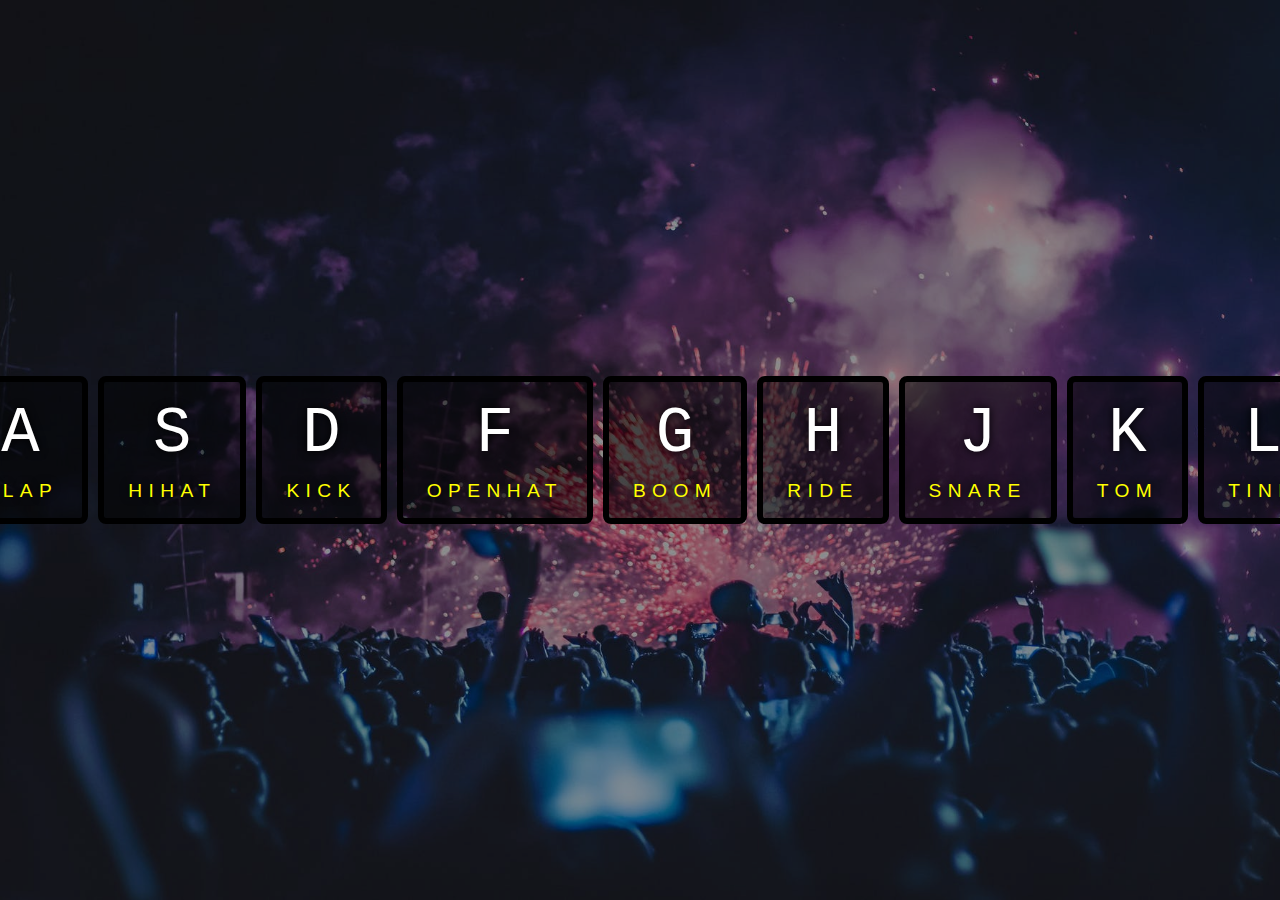
<file: band sounds/index.html>
<!DOCTYPE html>
<html lang="en">
  <head>
    <meta charset="UTF-8" />
    <meta name="viewport" content="width=device-width, initial-scale=1.0" />
    <title>Document</title>
    <link rel="stylesheet" href="styles.css" />
  </head>
  <body>
    <div class="keys">
      <div data-key="65" class="key">
        <kbd>A</kbd><span class="sound">clap</span>
      </div>
      <div data-key="83" class="key">
        <kbd>S</kbd><span class="sound">hihat</span>
      </div>
      <div data-key="68" class="key">
        <kbd>D</kbd><span class="sound">kick</span>
      </div>
      <div data-key="70" class="key">
        <kbd>F</kbd><span class="sound">openhat</span>
      </div>
      <div data-key="71" class="key">
        <kbd>G</kbd><span class="sound">boom</span>
      </div>
      <div data-key="72" class="key">
        <kbd>H</kbd><span class="sound">ride</span>
      </div>
      <div data-key="74" class="key">
        <kbd>J</kbd><span class="sound">snare</span>
      </div>
      <div data-key="75" class="key">
        <kbd>K</kbd><span class="sound">tom</span>
      </div>
      <div data-key="76" class="key">
        <kbd>L</kbd><span class="sound">tink</span>
      </div>
    </div>
    <audio data-key="65" src="./sounds/clap.wav"></audio>
    <audio data-key="83" src="./sounds/hihat.wav"></audio>
    <audio data-key="68" src="./sounds/kick.wav"></audio>
    <audio data-key="70" src="./sounds/openhat.wav"></audio>
    <audio data-key="71" src="./sounds/boom.wav"></audio>
    <audio data-key="72" src="./sounds/ride.wav"></audio>
    <audio data-key="74" src="./sounds/snare.wav"></audio>
    <audio data-key="75" src="./sounds/tom.wav"></audio>
    <audio data-key="76" src="./sounds/tink.wav"></audio>
    <script src="./app.js"></script>
  </body>
</html>
</file>
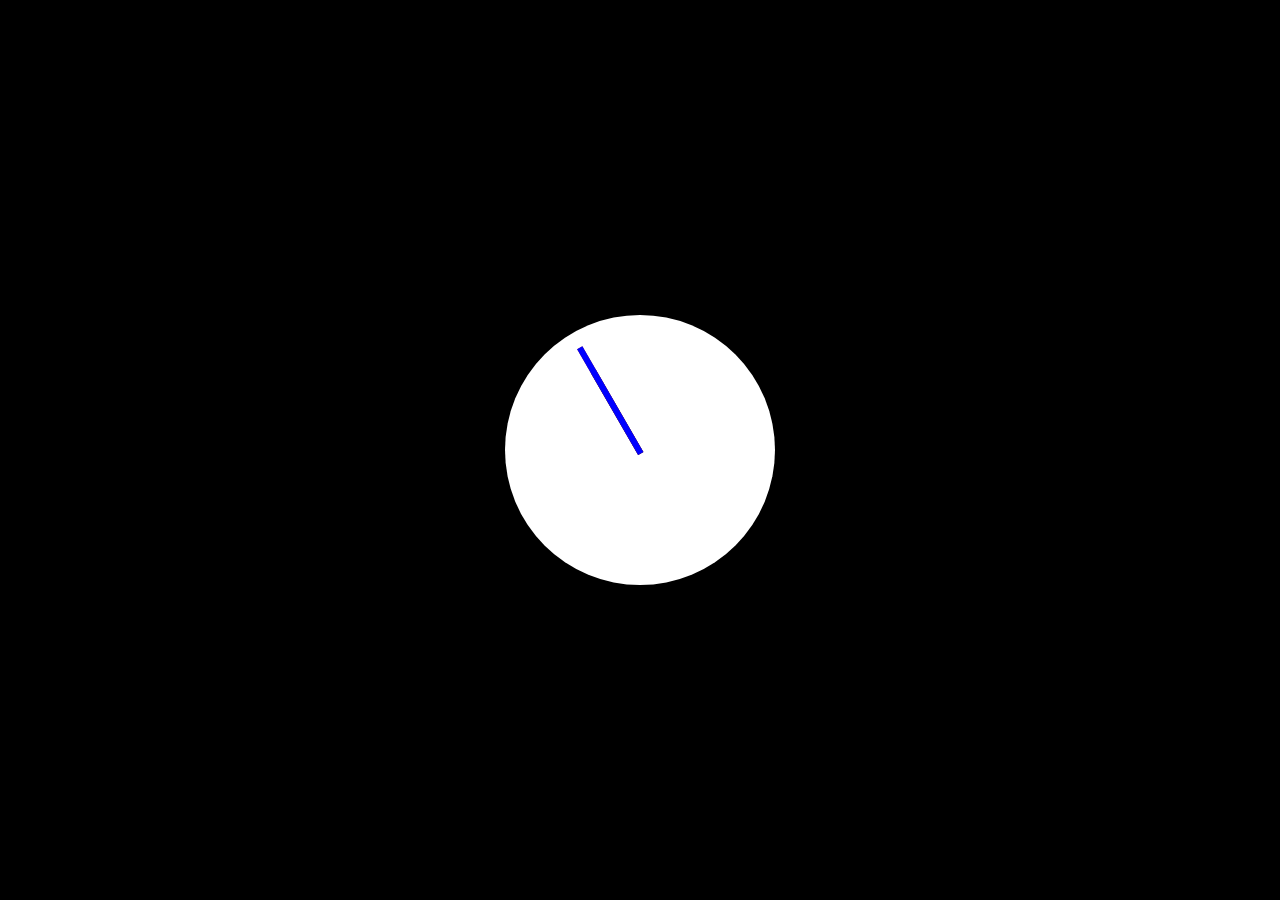
<file: clock/index.html>
<!DOCTYPE html>
<html lang="en">
  <head>
    <meta charset="UTF-8" />
    <meta name="viewport" content="width=device-width, initial-scale=1.0" />
    <title>Clock</title>
    <link rel="stylesheet" href="./styles.css" />
  </head>
  <body>
    <div class="clock">
            <div class="center"></div>

      <div class="hours hand"></div>
      <div class="minutes hand"></div>
      <div class="seconds hand"></div>
    </div>
  </body>
  <script src="./app.js"></script>
</html>
</file>
<file: band sounds/styles.css>
body {
  margin: 0;
  padding: 0;
  font-family: sans-serif;
  background: linear-gradient(rgba(0, 0, 0, 0.4), rgba(0, 0, 0, 0.4)),
    url(./images/pexels-photo-3052360.jpeg) center/cover no-repeat;
}
.keys {
  display: flex;
  flex: 1;
  min-height: 100vh;
  align-items: center;
  justify-content: center;
  margin: 0 100px;
}
.key {
  border: 0.4rem solid black;
  border-radius: 0.5rem;
  font-size: 1.5rem;
  padding: 1rem 1.5rem;
  width: 10rem;
  align-items: center;
  margin: 5px;
  background: rgba(0, 0, 0, 0.5);
  text-shadow: 0 0 0.5rem black;
  transition: ease all 0.1s;
  color: white;
  display: flex;
  flex-direction: column;
}

.active {
  transform: scale(1.1);
  box-shadow: 0 0 1rem yellow;
  border-color: yellow;
}

kbd {
  font-size: 4rem;
  display: block;
}

.sound {
  margin-top: 10px;
  font-size: 1.2rem;
  text-transform: uppercase;
  color: yellow;
  letter-spacing: 0.4rem;
}
</file>
<file: clock/styles.css>
body {
  background: black;
}
.clock {
  background: white;
  height: 30vh;
  width: 30vh;
  justify-content: center;
  position: fixed;
  top: 50%;
  left: 50%;
  transform: translate(-50%, -50%);
  border-radius: 50%;
}
.hand {
  transform-origin: 100%;
  height: 6px;
  background: black;
  width: 50%;
  position: absolute;
  top: 50%;
  transform: rotate(60deg);
  transition: all 0.05s;
  transition-timing-function: cubic-bezier(0.1, 2.7, 0.58, 1);
}
.seconds {
  background: blue;
  width: 45%;
  left: 5%;
}
.minutes {
  width: 45%;
  left: 5%;
  background: brown;
}
.hours {
  width: 35%;
  left: 15%;
}
</file>
